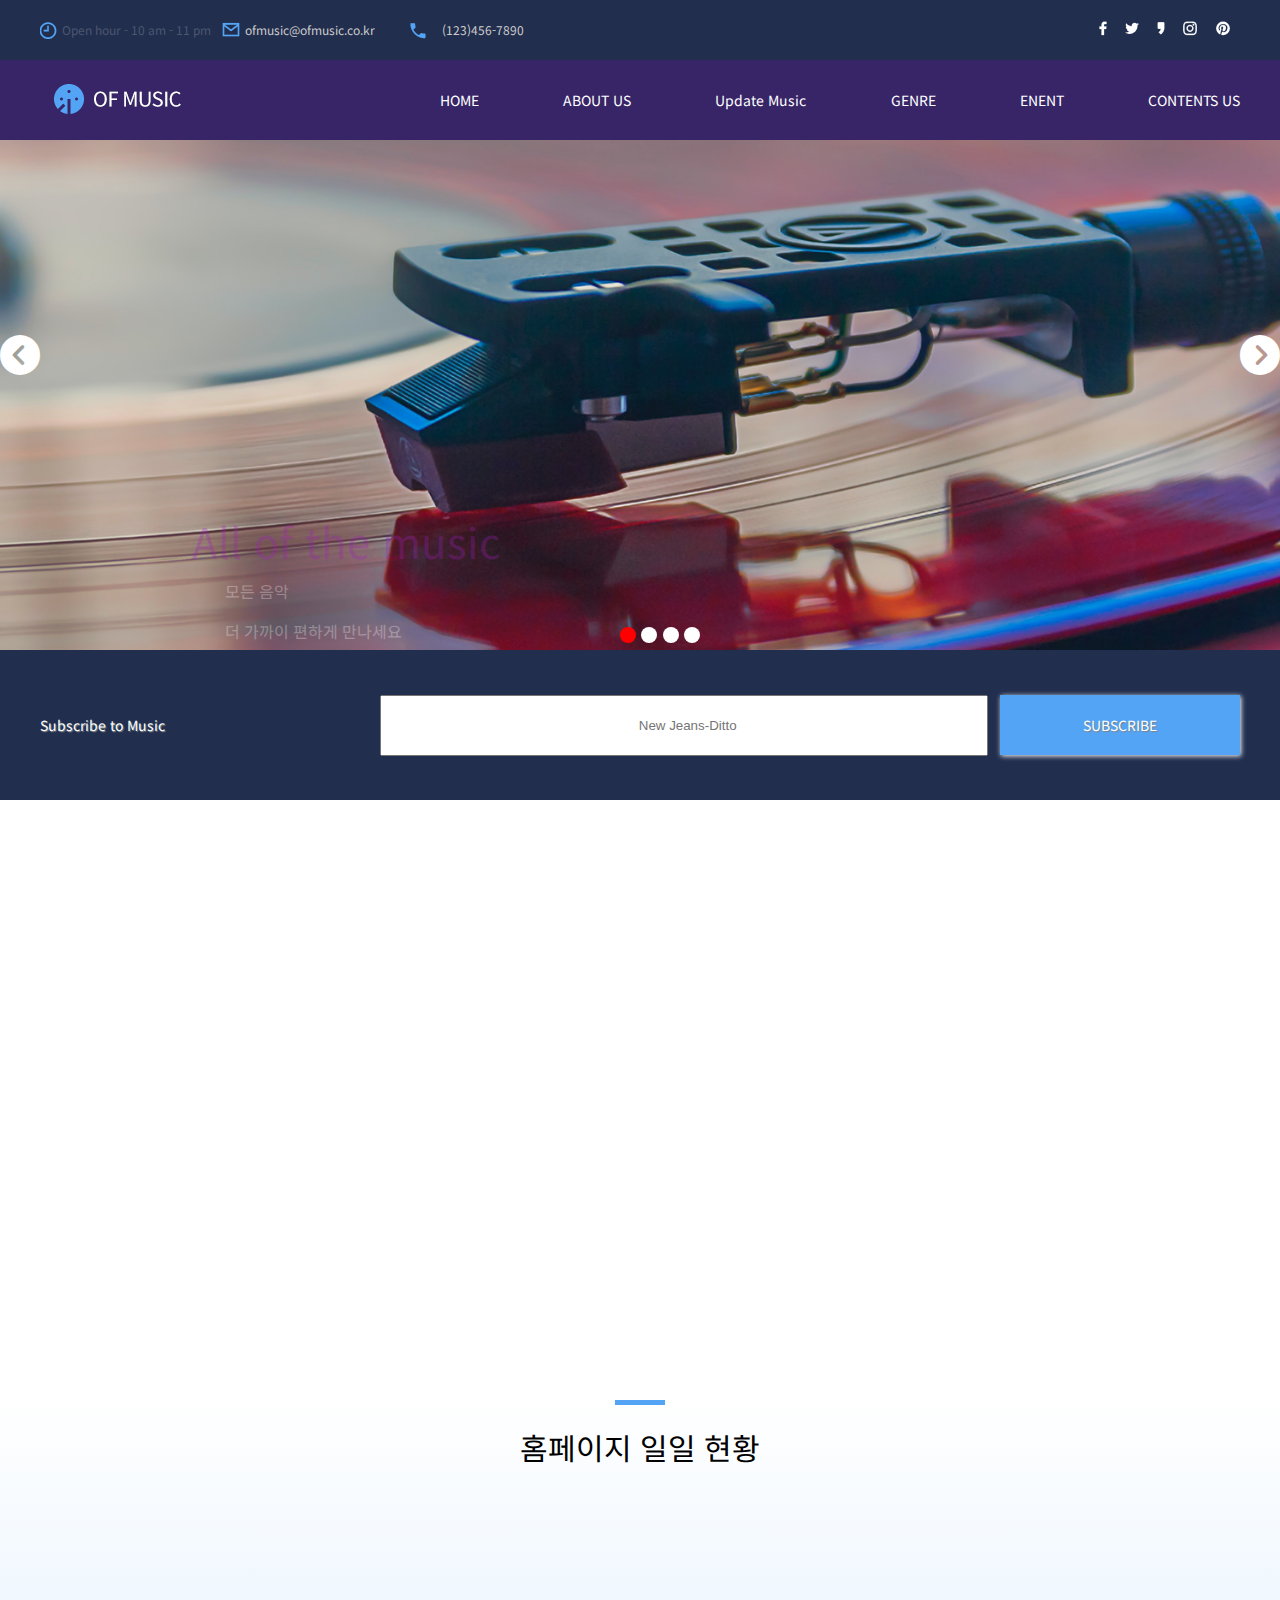
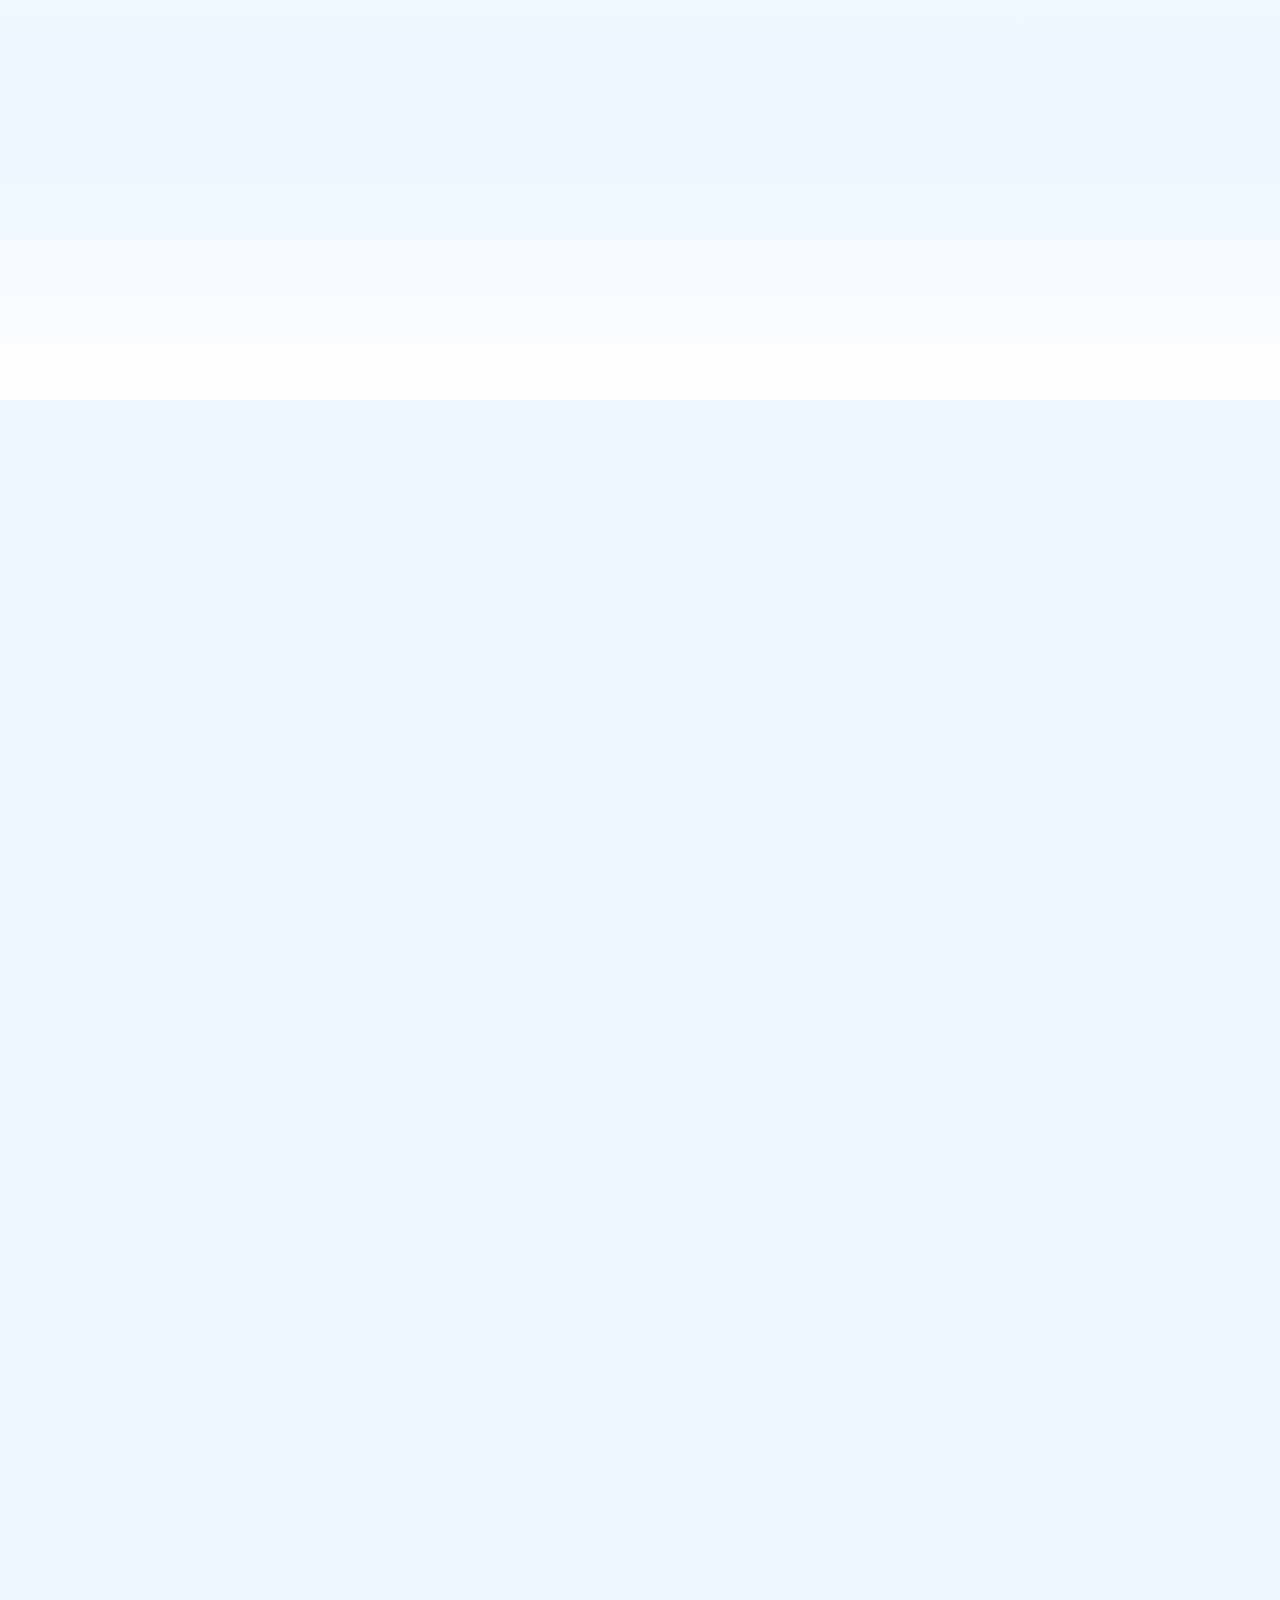
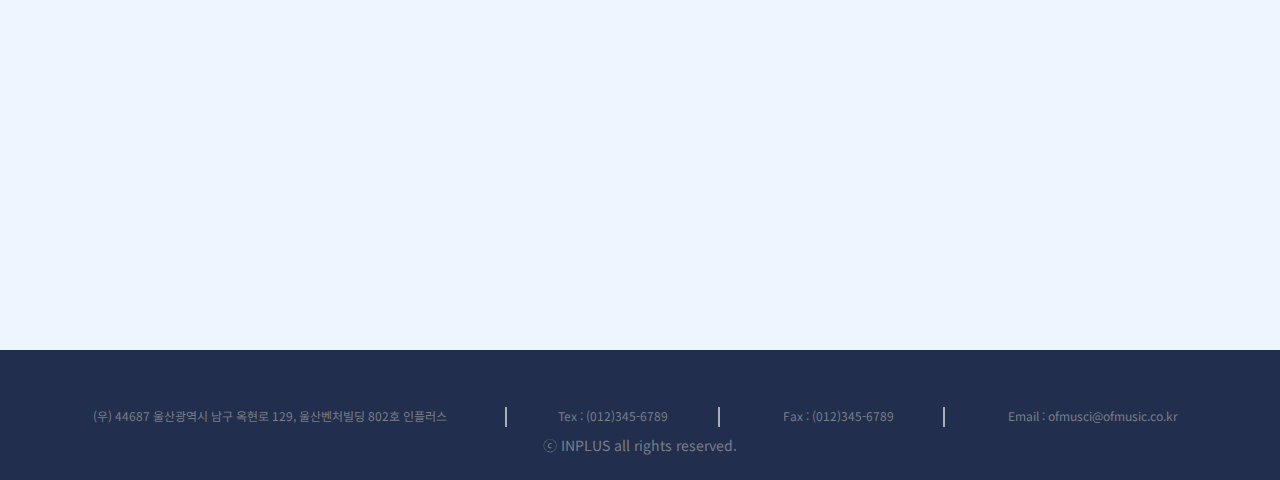
<file: musicrecorde.rwd/index.html>
<!DOCTYPE html>
<html lang="ko">
<head>
  <meta charset="UTF-8">
  <meta http-equiv="X-UA-Compatible" content="IE=edge">
  <meta name="viewport" content="width=device-width, initial-scale=1.0">
  <title>musicrecorde반응형</title>
  <link rel="stylesheet" href="/musicrecorde.rwd/css/reset.css">
  <link href="https://fonts.googleapis.com/css2?family=Noto+Sans+KR&display=swap" rel="stylesheet">
  <link rel='stylesheet' href='https://cdnjs.cloudflare.com/ajax/libs/font-awesome/6.4.0/css/all.min.css'>
  <link rel="stylesheet" href="/musicrecorde.rwd/css/common.css">
  <link rel="stylesheet" href="/musicrecorde.rwd/css/main.css">
  <script src="https://cdnjs.cloudflare.com/ajax/libs/gsap/3.11.5/gsap.min.js"></script>
  <script src="/musicrecorde.rwd/js/navi.js"></script>
  <script src="/musicrecorde.rwd/js/main.js"></script>
  <script src="/musicrecorde.rwd/js/contents.js"></script>
  <script>
      var ua = window.navigator.userAgent.toLowerCase();
	    var deviceWidth=null;
      
	    if(/iphone/.test(ua) || /android/.test(ua) || /opera/.test(ua) || /bada/.test(ua) || /ipad/.test(ua) || /windows ce/.test(ua)) {
	     document.location.replace("http://threechany.dothome.co.kr/musicrecorde.rwd/mobile/");
    	}else{
    	  window.addEventListener('resize',()=>{
        
        deviceWidth=window.innerWidth;
        
        if(deviceWidth<=768){
          
          document.location.replace("http://threechany.dothome.co.kr/musicrecorde.rwd/mobile/")
          
        }   
        
      }) 
    	  
    	}

  </script>

</head>
<body>

  <ul id="skipmenu_list">
    <li><a href="#" class="hidden">메인메뉴바로가기</a></li>
    <li><a href="#music_contents_wrap3" class="hidden">장르별 노래 바로가기</a></li>
    <li><a href="#footer_wrap" class="hidden">하단바로가기</a></li>
  </ul>

  <div id="header_wrap">
    <header>
      <h1 id="logo" class="hidden">로고<a href="/musicrecorde.rwd/index.html"><img src="/musicrecorde.rwd/images/logo1.gif"></a></h1>
      <nav id="topmenu1">
        <h2 class="hidden">홈페이지기타운영정보</h2>
        <ul id="topmenu1_list">
          <li>Open hour - 10 am - 11 pm</li>
          <li>ofmusic@ofmusic.co.kr</li>
          <li>(123)456-7890</li>
        </ul>
      </nav>
      <nav id="topmenu2">
        <h2 class="hidden">홈페이지외부링크</h2>
        <ul id="topmenu2_list">
          <li><a href="#"><img src="/musicrecorde.rwd/images/facebook.gif" alt="페이스북"></a></li>
          <li><a href="#"><img src="/musicrecorde.rwd/images/twitter.gif" alt="트위터"></a></li>
          <li><a href="#"><img src="/musicrecorde.rwd/images/DDAUMPYO.gif" alt="따움표"></a></li>
          <li><a href="#"><img src="/musicrecorde.rwd/images/instagrem.gif" alt="인스타그램"></a></li>
          <li><a href="#"><img src="/musicrecorde.rwd/images/email.jpg" alt="이메일"></a></li>
        </ul>
      </nav>
      <nav id="mainmenu">
        <h2 class="hidden">메인메뉴 및 서브메뉴</h2>
        <ul id="mainmenu_list">
          <li><a href="#">HOME</a>
            <ul class="submenu_list">
              <li><a href="#">서브메뉴1</a></li>
              <li><a href="#">서브메뉴2</a></li>
              <li><a href="#">서브메뉴3</a></li>
            </ul>
          </li>
          <li><a href="#">ABOUT US</a>
            <ul class="submenu_list">
              <li><a href="#">서브메뉴1</a></li>
              <li><a href="#">서브메뉴2</a></li>
              <li><a href="#">서브메뉴3</a></li>
            </ul>
          </li>
          <li><a href="#">Update Music</a>
            <ul class="submenu_list">
              <li><a href="#">서브메뉴1</a></li>
              <li><a href="#">서브메뉴2</a></li>
              <li><a href="#">서브메뉴3</a></li>
            </ul>
          </li>
          <li><a href="/musicrecorde.rwd/genre.rwd/genre.html">GENRE</a>
            <ul class="submenu_list">
              <li><a href="#">서브메뉴1</a></li>
              <li><a href="#">서브메뉴2</a></li>
              <li><a href="#">서브메뉴3</a></li>
            </ul>
          </li>
          <li><a href="#">ENENT</a>
            <ul class="submenu_list">
              <li><a href="#">서브메뉴1</a></li>
              <li><a href="#">서브메뉴2</a></li>
              <li><a href="#">서브메뉴3</a></li>
            </ul>
          </li>
          <li><a href="#">CONTENTS US</a>
            <ul class="submenu_list">
              <li><a href="#">서브메뉴1</a></li>
              <li><a href="#">서브메뉴2</a></li>
              <li><a href="#">서브메뉴3</a></li>
            </ul>
          </li>
        </ul>
      </nav>
      

    </header>
  </div>
  
  <div id="visual_wrap">
    <ul id="visual_list">
      <li>
        <h2 class="hidden">메인비쥬얼1</h2>
        <div class="visual_title_wrap">
          <p class="visualTitle">All of the music</p>
          <p class="visual_subTitle">모든 음악<br>더 가까이 편하게 만나세요</p>
        </div>
      </li>
      <li>
        <h2 class="hidden">메인비쥬얼2</h2>
        <div class="visual_title_wrap">
          <p class="visualTitle">Any music you want to hear</p>
          <p class="visual_subTitle">듣고싶은 음악을 언제든지<br>더 가까이 편하게 만나세요</p>
        </div>
      </li>
      <li>
        <h2 class="hidden">메인비쥬얼3</h2>
        <div class="visual_title_wrap">
          <p class="visualTitle">All the music in the world is here</p>
          <p class="visual_subTitle">세상의 모든 음악들이 여기에<br>더 가까이 편하게 만나세요</p>
        </div>
      </li>
      <li>
        <h2 class="hidden">메인비쥬얼4</h2>
        <div class="visual_title_wrap">
          <p class="visualTitle">Listen to music comfortably</p>
          <p class="visual_subTitle">편안하게 음악을 들으세요<br>더 가까이 편하게 만나세요</p>
        </div>
      </li>
    </ul>

    <p id="prev_btn"><i class="fa-solid fa-circle-chevron-left"></i></p>
    <p id="next_btn"><i class="fa-solid fa-circle-chevron-right"></i></p>
    
    
      <ul id="dot_list">
        <li class="selected2"></li>
        <li></li>
        <li></li>
        <li></li>
      </ul>

    </div>
  </div>

  <div id="search_wrap">
    <section id="search_contents">
      <h2 class="hidden">노래 검색 컨텐츠</h2>
      <section id="search_contents_list">
        <h2 class="hidden">검색창</h2>
        <p id="title">Subscribe to Music</p>
        <input type="text" id="music_write" placeholder="  New Jeans-Ditto" size="20">
        <button id="search">
          SUBSCRIBE
        </button>
      </section>
    </section>
  </div>

  <div id="music_contents_wrap1">
    <section id="music_contents_1">
      <h2 class="hidden">노래 작사, 작곡, 공유, 앨범제작 컨텐츠</h2>
      <ul id="music_contents_1_list">
        <li>
         <p class="music_contents1_img1"><a href="#"><img src="/musicrecorde.rwd/images/contents2_img1.png" alt="작곡 작사"></a></p>
         <p class="text"><a href="#">Cmposing lyrics<br>원하는 음악과 가사를 만들어보세요</a></p>
         <p class="music_contents1_img2"><a href="#"><img src="/musicrecorde.rwd/images/contents2_img4.gif"></a></p>
        </li>
        <li>
        <p class="music_contents1_img1"><a href="#"><img src="/musicrecorde.rwd/images/contents2_img2.jpg" alt="음악 공유"></a></p>
        <p class="text"><a href="#">Share music<br>본인만 알고있는 좋아하는 노래를 공유해보세요</a></p>
        <p class="music_contents1_img2"><a href="#"><img src="/musicrecorde.rwd/images/contents2_img5.gif"></a></p>
        </li>
        <li>
          <p class="music_contents1_img1"><a href="#"><img src="/musicrecorde.rwd/images/contents2_img3.jpg" alt="앨범 제작"></a></p>
          <p class="text"><a href="#">Album production<br>앨범 제작도 해보고 선보여주세요</a></p>
          <p class="music_contents1_img2"><a href="#"><img src="/musicrecorde.rwd/images/contents2_img6.gif"></a></p>
        </li>
      </ul>
    </section>
  </div>

  <div id="music_contents_wrap2">
    <p id="music_contents_wrap2_title">홈페이지 일일 현황</p>
    <section id="music_contents_2">
      <li>
        <p class="music_contents_2_title">stay time</p>
        <p class="music_contents_2_text">of music 에서 보낸 시간 3h 42m</p>
        <img src="/musicrecorde.rwd/images/images/stay.png">
      </li>
      <li>
        <p class="music_contents_2_title">update music</p>
        <p class="music_contents_2_text">업데이트 된 노래 720곡</p>
        <img src="/musicrecorde.rwd/images/download.jpg">
      </li>
      <li>
        <p class="music_contents_2_title">visits</p>
        <p class="music_contents_2_text">방문자수 9,999+</p>
        <img src="/musicrecorde.rwd/images/login.jpg">
      </li>
      <li>
        <p class="music_contents_2_title">search music</p>
        <p class="music_contents_2_text">검색한 노래 9,999+</p>
        <img src="/musicrecorde.rwd/images/search.jpg">
      </li>
    </section>
    
  </div>

  <div id="music_contents_wrap3">
    <section id="music_contents_3">
      <h2 class="hidden">장르별 음악</h2>
      <p id="music_contents_3_center_title">장르</p>
      <ul id="music_contents_3_list">
        <li>
          <p class="music_contents3_img"><a href="#"><img src="/musicrecorde.rwd/images/-music_contents3_img1.gif" alt="댄스팝음악"></a></p>
          <p class="music_contents3_text">Ditto - Newjeans</p>
          <p class="music_contents3_text">Hypeboy - Newjeans</p>
          <p class="music_contents3_text">Teddybear - Stacy</p>
          <p class="music_contents3_text2">...</p>
        </li>
        <li>
          <p class="music_contents3_img"><a href="#"><img src="/musicrecorde.rwd/images/-music_contents3_img2.gif" alt="인디음악"></a></p>
          <p class="music_contents3_text">그라데이션 - 10cm</p>
          <p class="music_contents3_text">정이라고 하자 (Feat.10cm) - 서동현</p>
          <p class="music_contents3_text">Love story - 볼빨간사춘기</p>
          <p class="music_contents3_text2">...</p>
        </li>
        <li>
          <p class="music_contents3_img"><a href="#"><img src="/musicrecorde.rwd/images/-music_contents3_img3.gif" alt="랩힙합음악"></a></p>
          <p class="music_contents3_text">봄날 - 방탄소년단</p>
          <p class="music_contents3_text">어떻게지내(prod.By.Van.C) - 오반</p>
          <p class="music_contents3_text">Officialy Missing You - 긱스</p>
          <p class="music_contents3_text2">...</p>
        </li>
      </ul>
    </section>
  </div>

  <div id="music_contents4_wrap4">
    <section id="music_contents_4">
      <h2 class="hidden">계절별 음악</h2>
      <ul id="music_contents_4">
        <li><a href="#"><img src="/musicrecorde.rwd/images/wrap3_contents3_img1.gif" alt="봄노래"></a></li>
        <li><a href="#"><img src="/musicrecorde.rwd/images/wrap3_contents3_img2.copy.png" alt="여름노래"></a></li>
        <li><a href="#"><img src="/musicrecorde.rwd/images/wrap3_contents3_img4.gif" alt="가을노래"></a></li>
        <li><a href="#"><img src="/musicrecorde.rwd/images/wrap3_contents3_img5.gif" alt="겨울노래"></a></li>
      </ul>
    </section>
  </div>

  <div id="music_contents_wrap5">
    <section id="music_contents_5">
      <h2 class="hidden">VIP멤버들을 위한 음악전자기기 할인</h2>
        <p id="vip_title">VIP Membership</p>
        <p id="vip_text">of the music vip space</p>
      <ul id="vip_membership">
        <li>
          <p class="vip_title1">01</p>
          <p class="vip_title2">음향기기,생활가전</p>
          <p class="vip_title3"><img src="/musicrecorde.rwd/images/contents4_img1.gif"></p>
          <p class="vip_title4">admin</p>
          <p class="vip_title5"><img src="/musicrecorde.rwd/images/contents4_img1-02.gif"></p>
          <p class="vip_title6">230</p>
          <p class="vip_img"><img src="/musicrecorde.rwd/images/contents4_img3.gif" alt="음향기기,생활가전"></p>
          <p class="vip_text">혜택 하나<br>
            매월 달달한 이벤트!<br>
            매월 달라지는 특별한 이벤트로 일상 속 소소한 행복을 드립니다.<br>
            VIP회원에게만 제공되는 다양한 삶의질을 경험해보세요.<br>
           
       
          </p>
            <button id="readmore">READ MORE</button>
        </li>
        <li>
          <p class="vip_title1">02</p>
          <p class="vip_title2">다양한 문화 혜택 제공</p>
          <p class="vip_title3"><img src="/musicrecorde.rwd/images/contents4_img1.gif"></p>
          <p class="vip_title4">admin</p>
          <p class="vip_title5"><img src="/musicrecorde.rwd/images/contents4_img1-02.gif"></p>
          <p class="vip_title6">230</p>
          <p class="vip_img"><img src="/musicrecorde.rwd/images/contents4_img3.gif" alt="음향기기,생활가전"></p>
          <p class="vip_text">혜택 셋<br>
            음향기기, 생활가전 등 최저가 판매! 최고 품질의 다양한 제품들을 최저가로 구입할 수 있습니다.
            혜택 넷<br>
            VIP회원에게만 제공되는 도서, 영화, 공연 등 다양한 문화 혜택을 만나보세요.</p>
            <button id="readmore">READ MORE</button>
        </li>
      </ul>
      
    </section>
  </div>

  <footer id="footer_wrap">
    <h2 class="hidden">하단영역 홈페이지정보</h2>
    <ul id="information">
      <li>(우) 44687  울산광역시 남구 옥현로 129, 울산벤처빌딩 802호 인플러스</li>
      <li>Tex : (012)345-6789</li>
      <li>Fax : (012)345-6789</li>
      <li>Email : ofmusci@ofmusic.co.kr</li>
    </ul>
    <p>ⓒ INPLUS all rights reserved.</p>
   </footer>
</body>
</html>
</file>
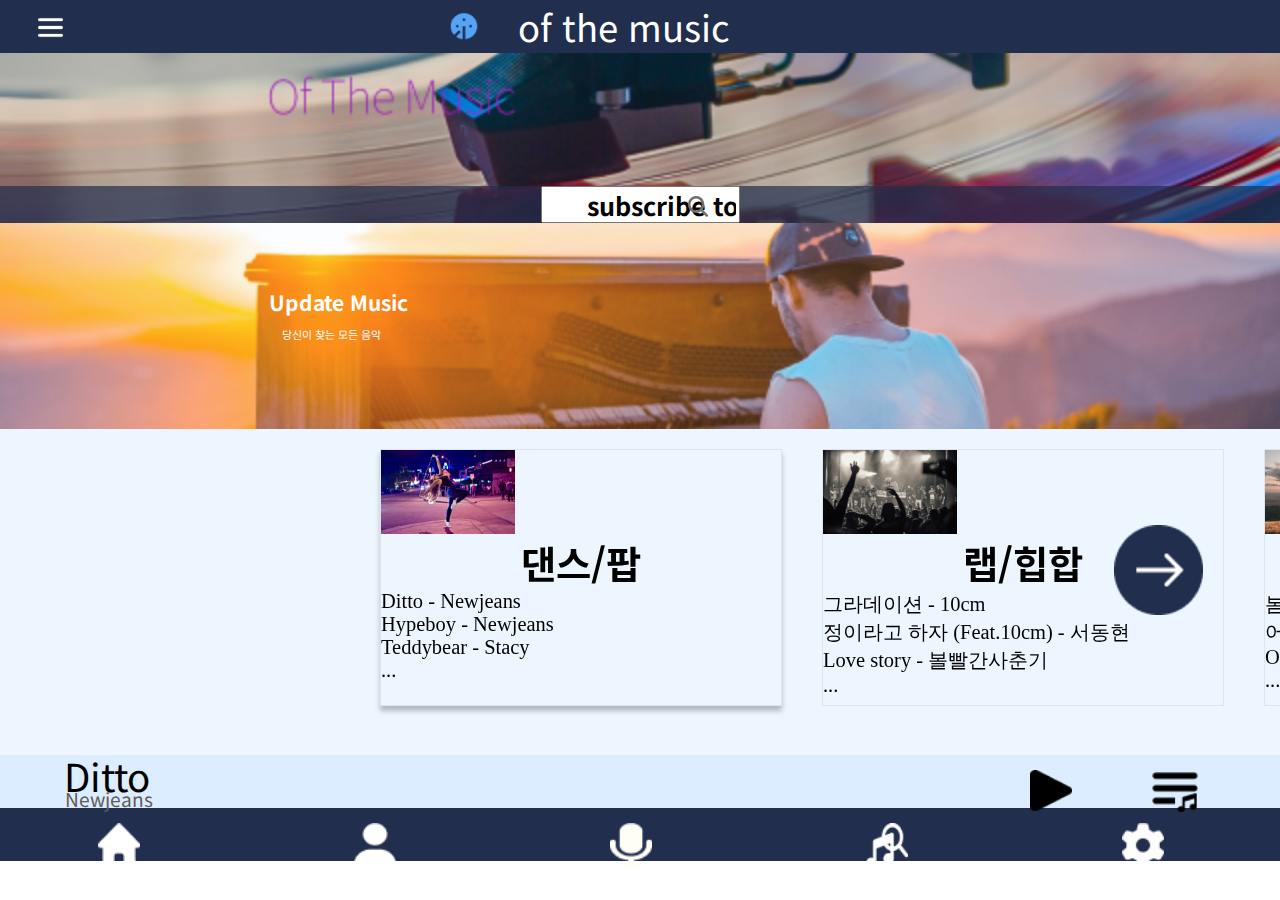
<file: musicrecorde.rwd/mobile/index.html>
<!DOCTYPE html>
<html lang="ko">
<head>
  <meta charset="UTF-8">
  <meta http-equiv="X-UA-Compatible" content="IE=edge">
  <meta name="viewport" content="width=device-width, initial-scale=1.0">
  <link rel="stylesheet"  href="/musicrecorde.rwd/mobile/css/reset.css">
  <link href="https://fonts.googleapis.com/css2?family=Noto+Sans+KR&display=swap" rel="stylesheet">
  <link rel="stylesheet"  href="/musicrecorde.rwd/mobile/css/common.css">
  <link rel="stylesheet"  href="/musicrecorde.rwd/mobile/css/main.css">
  <link rel='stylesheet' href='https://cdnjs.cloudflare.com/ajax/libs/font-awesome/6.4.0/css/all.min.css'/>
  <link rel="stylesheet" href="https://cdn.jsdelivr.net/npm/swiper@9/swiper-bundle.min.css" />
  <script src="https://cdn.jsdelivr.net/npm/swiper@9/swiper-bundle.min.js"></script>
  <script src="/musicrecorde.rwd/mobile/js/menu.js"></script>
  <script src='https://cdnjs.cloudflare.com/ajax/libs/gsap/3.12.1/gsap.min.js'></script>
  
  <script>
    var deviceWidth=null
            
            window.addEventListener('resize',()=>{        
              deviceWidth=window.innerWidth;        
              if(deviceWidth>768){          
                document.location.replace("http://threechany.dothome.co.kr/musicrecorde.rwd")          
              } 
      
            })       
  </script>
  <script>

    document.addEventListener("DOMContentLoaded", ()=>{
      var swiper = new Swiper("#visual .mySwiper", {});
      var swiper2 = new Swiper("#contents_2 .mySwiper", {
        slidesPerView: 3,
        centeredSlides: true,
        spaceBetween: 40,
        grabCursor: true,
        pagination: {
        el: ".swiper-pagination",
        clickable: true,
      },
    });
    
    });
    
   

  </script>

  <title>of the music</title>
  
</head>
<body>

  <header>
    <p id="logo"><img src="/musicrecorde.rwd/mobile/images/mobile_logo 2.png"></p>
    <p id="mobile_title">of the music</p>
    <p id="menu"><a href="#"><img src="/musicrecorde.rwd/mobile/images/menubar.png"></a></p>
    <div id="mobilemenu">
      <ul id="mobile_inner_info">
        <li><a href="#">로그인</a></p>
        <li><a href="#">회원가입</a></p>
      </ul>
      <p id="close_btn"><img src="/musicrecorde.rwd/mobile/images/closebtn.png"></p>
      <!-- <i class="fa-solid fa-xmark"></i> -->
      <ul id="mobile_inner_menulist">
        <li class="mobile_inner_menu"><a href="#">Update Music</a>
          <i id="down_icon" class="fa-solid fa-caret-down"></i>
          <!-- <span><img src="/musicrecorde.rwd/mobile/images/mobilemenu_icon04.png"></span> -->
          <ul class="mobile_inner_submenu">
            <li><a href="#">실시간</a></li>
            <li><a href="#">월간</a></li>
            <li><a href="#">주간</a></li>
            <li><a href="#">일간</a></li>
          </ul>
        </li>
         <li class="mobile_inner_menu"><a href="#">Genre</a>
          <i id="down_icon" class="fa-solid fa-caret-down"></i>
          <ul class="mobile_inner_submenu">
            <li><a href="#">국내 장르</a></li>
            <li><a href="#">해외 장르</a></li>
            <li><a href="#">기타 장르</a></li>
          </ul>

        </li>
        <li class="mobile_inner_menu"><a href="#">Event</a>
          <i id="down_icon" class="fa-solid fa-caret-down"></i>
          <ul class="mobile_inner_submenu">
            <li><a href="#">Vip Membership</a></li>
          </ul>
        </li>
        <li class="mobile_inner_menu"><a href="#">My Info</a>
          <i id="down_icon" class="fa-solid fa-caret-down"></i>
          <ul class="mobile_inner_submenu">
            <li><a href="#">내 정보 보기</a></li>
            <li><a href="#">내 정보 수정</a></li>
          </ul>
        </li> 
      </ul>
    </div>
    <!-- <div id="overflowbackground"></div> -->
  </header>

  <main>
    <section id="visual">
    
      <div class="swiper mySwiper">

      <ul id="visualList" class="swiper-wrapper">
        <li class="swiper-slide">
          <section id="searchmenu">
      
            <input type="text" id="subscribe" placeholder="      subscribe to music"><span><img src="/musicrecorde.rwd/mobile/images/subscribe_glass.png"></span>
          
          </section>
        </li>
        <li class="swiper-slide">
         
        </li>
      </ul>
     </div>
     
    </section>

    <!-- <section id=visual>
      <section id="searchmenu">
      
        <input type="text" id="subscribe" placeholder="      subscribe to music"><span><img src="/musicrecorde.rwd/mobile/images/subscribe_glass.png"></span>
      
      </section>
    </section> -->


    <section id="contents_1">
      <p id="contents_1_title">Update Music</p>
      <p id="contents_2_text">당신이 찾는 모든 음악</p>
    </section>
    
    <section id="contents_2">
     <div class="swiper mySwiper">
      <ul id="music_genre" class="swiper-wrapper">
        <li class="swiper-slide">
          <p id="dance_pop"><img src="/musicrecorde.rwd/mobile/images/팝 이미지.png"></p>
          <p id="dance_pop_title">댄스/팝</p>
          <p id="dance_pop_text">Ditto - Newjeans<br>
            Hypeboy - Newjeans<br>
            
            Teddybear - Stacy<br>
            ...</p>
        </li>
        <li class="swiper-slide">
          <p id="dance_pop"><img src="/musicrecorde.rwd/mobile/images/랩 이미지.png"></p>
          <p id="dance_pop_title">랩/힙합</p>
          <p id="dance_pop_text">그라데이션 - 10cm<br>
            정이라고 하자 (Feat.10cm) - 서동현<br>
            Love story - 볼빨간사춘기<br>
            ...</p>
        </li>
        <li class="swiper-slide">
          <p id="dance_pop"><img src="/musicrecorde.rwd/mobile/images/인디 이미지.png"></p>
          <p id="dance_pop_title">인디</p>
          <p id="dance_pop_text">봄날 - 방탄소년단<br>
            어떻게지내(prod.By.Van.C) - 오반<br>
            Officialy Miss<br>...</p>
        </li>
        <li class="swiper-slide">
          <p id="dance_pop"><img src="/musicrecorde.rwd/mobile/images/발라드.png"></p>
          <p id="dance_pop_title">발라드</p>
          <p id="dance_pop_text">헤어지자 말해요 - 박재정<br>
            물론 - 허각<br>
            Heaven(2023) - 임재현<br>...</p>
        </li>
        <li class="swiper-slide">
          <p id="dance_pop"><img src="/musicrecorde.rwd/mobile/images/알앤비.png"></p>
          <p id="dance_pop_title">알앤비/소울</p>
          <p id="dance_pop_text">Thirsty - aespa<br>
            빛이 나는 너에게 - 던(DAWN)<br>
            VIBE (feat. Jimin of BTS) - 태양<br>...</p>
        </li>
      </ul>
    </div>
    
      <p id="slide_button">
        <img src="/musicrecorde.rwd/mobile/images/genre_slice.png">
      </p>
  
    </section>

    <section id="contents_3">
      <p id="music_title">Ditto</p>
      <p id="music_artist">Newjeans</p>
      <p id="play_btn"><img src="/musicrecorde.rwd/mobile/images/playbutton.png"></p>
      <p id="play_list"><img src="/musicrecorde.rwd/mobile/images/playing.png"></p>
    </section>
  </main>
  

  

  <footer>
    <p id="home"><img src="/musicrecorde.rwd/mobile/images/footer_home.png"></p>
    <p id="man"><img src="/musicrecorde.rwd/mobile/images/footer_man.png"></p>
    <p id="mike"><img src="/musicrecorde.rwd/mobile/images/footer_mike.png"></p>
    <p id="search_music"><img src="/musicrecorde.rwd/mobile/images/music_search.png"></p>
    <p id="setting"><img src="/musicrecorde.rwd/mobile/images/setting.png"></p>
  </footer>
  
</body>
</html>
</file>
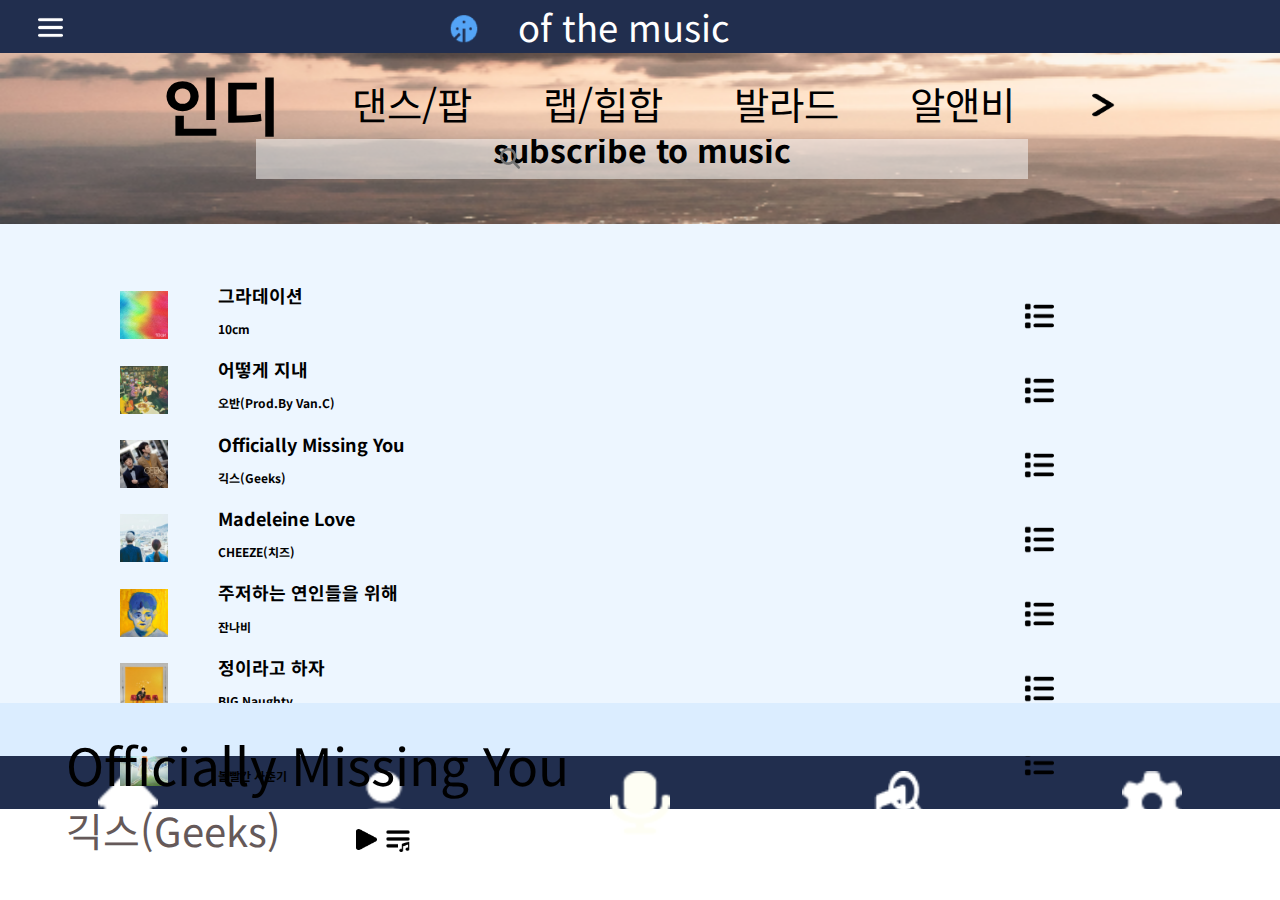
<file: musicrecorde.rwd/mobile/genre/index.html>
<!DOCTYPE html>
<html lang="ko">
<head>
  <meta charset="UTF-8">
  <meta http-equiv="X-UA-Compatible" content="IE=edge">
  <meta name="viewport" content="width=device-width, initial-scale=1.0">
  <link rel="stylesheet" href="/musicrecorde.rwd/mobile/genre/css/reset.css">
  <link href="https://fonts.googleapis.com/css2?family=Noto+Sans+KR&display=swap" rel="stylesheet">
  <link rel="stylesheet" href="/musicrecorde.rwd/mobile/genre/css/common.css">
  <link rel="stylesheet" href="/musicrecorde.rwd/mobile/genre/css/main.css">
  <link rel='stylesheet' href='https://cdnjs.cloudflare.com/ajax/libs/font-awesome/6.4.0/css/all.min.css'/>
  <link rel="stylesheet" href="https://cdn.jsdelivr.net/npm/swiper@9/swiper-bundle.min.css" />
  <script src="https://cdn.jsdelivr.net/npm/swiper@9/swiper-bundle.min.js"></script>
  <script src="/musicrecorde.rwd/mobile/genre/js/menu.js"></script>
  <script src='https://cdnjs.cloudflare.com/ajax/libs/gsap/3.12.1/gsap.min.js'></script>
  
  <script>
    var deviceWidth=null
            
            window.addEventListener('resize',()=>{        
              deviceWidth=window.innerWidth;        
              if(deviceWidth>768){          
                document.location.replace("http://threechany.dothome.co.kr/musicrecorde.rwd/genre.rwd/genre.html")          
              } 
      
            })       
  </script>

  <title>genre indi music</title>

</head>
<body>
  <header>

    <p id="menu"><img src="/musicrecorde.rwd/mobile/images/menubar.png"></p>
    <p id="logo"><img src="/musicrecorde.rwd/mobile/images/mobile_logo 2.png"></p>
    <p id="mobile_title">of the music</p>

    <div id="mobilemenu">
        <ul id="mobile_inner_info">
            <li><a href="#">로그인</a></li>
            <li><a href="#">회원가입</a></li>
        </ul>
            <p id="close_btn"><img src="/musicrecorde.rwd/mobile/images/closebtn.png"></p>
        
            <ul id="mobile_inner_menulist">
                <li class="mobile_inner_menu"><a href="#">Update Music</a>
                  <i id="down_icon" class="fa-solid fa-caret-down"></i>
                  <!-- <span><img src="/musicrecorde.rwd/mobile/images/mobilemenu_icon04.png"></span> -->
                  <ul class="mobile_inner_submenu">
                    <li><a href="#">실시간</a></li>
                    <li><a href="#">월간</a></li>
                    <li><a href="#">주간</a></li>
                    <li><a href="#">일간</a></li>
                  </ul>
                </li>
                 <li class="mobile_inner_menu"><a href="#">Genre</a>
        
                  <i id="down_icon" class="fa-solid fa-caret-down"></i>
                  <ul class="mobile_inner_submenu">
                    <li><a href="#">국내 장르</a></li>
                    <li><a href="#">해외 장르</a></li>
                    <li><a href="#">기타 장르</a></li>
                  </ul>
        
                </li>
                <li class="mobile_inner_menu"><a href="#">Event</a>
                  <i id="down_icon" class="fa-solid fa-caret-down"></i>
                  <ul class="mobile_inner_submenu">
                    <li><a href="#">Vip Membership</a></li>
                  </ul>
                </li>
                <li class="mobile_inner_menu"><a href="#">My Info</a>
                  <i id="down_icon" class="fa-solid fa-caret-down"></i>
                  <ul class="mobile_inner_submenu">
                    <li><a href="#">내 정보 보기</a></li>
                    <li><a href="#">내 정보 수정</a></li>
                  </ul>
                </li> 
              </ul>
              <!-- <div id="overflowbackground"></div> -->
    </div>
  </header>

  <main>

    <section id="visual_contents">
      <ul id="jenre_title">
        <li>인디</li>
        <li>댄스/팝</li>
        <li>랩/힙합</li>
        <li>발라드</li>
        <li>알앤비</li>
        <li><img src="/musicrecorde.rwd/mobile/genre/images/nextmenu.png"></li>
      </ul>
      <input type="text" id="search_music" placeholder="subscribe to music"><span><img src="/musicrecorde.rwd/mobile/genre/images/glass.png"></span>
    </section>

    <section id="contents2">
      <ul id="music_list_contents">
        <li>
          <p id="albumimg"><img src="/musicrecorde.rwd/mobile/genre/images/10cm 그라데이션 1.png"></p>
          <p id="music_title">그라데이션</p>
          <p id="artist">10cm</p>
          <p id="music_info"><img src="/musicrecorde.rwd/mobile/genre/images/music.info.png"></p>
        </li>
        <li>
          <p id="albumimg"><img src="/musicrecorde.rwd/mobile/genre/images/어떻게 지내 오반 1.png"></p>
          <p id="music_title">어떻게 지내</p>
          <p id="artist">오반(Prod.By Van.C)</p>
          <p id="music_info"><img src="/musicrecorde.rwd/mobile/genre/images/music.info.png"></p>
        </li>
        <li>
          <p id="albumimg"><img src="/musicrecorde.rwd/mobile/genre/images/officially Missing You긱스 1.png"></p>
          <p id="music_title">Officially Missing You</p>
          <p id="artist">긱스(Geeks)</p>
          <p id="music_info"><img src="/musicrecorde.rwd/mobile/genre/images/music.info.png"></p>
        </li>
        <li>
          <p id="albumimg"><img src="/musicrecorde.rwd/mobile/genre/images/madeleine love 1.png"></p>
          <p id="music_title">Madeleine Love</p>
          <p id="artist">CHEEZE(치즈)</p>
          <p id="music_info"><img src="/musicrecorde.rwd/mobile/genre/images/music.info.png"></p>
        </li>
        <li>
          <p id="albumimg"><img src="/musicrecorde.rwd/mobile/genre/images/주저하는 연인들을 위해 1.png"></p>
          <p id="music_title">주저하는 연인들을 위해</p>
          <p id="artist">잔나비</p>
          <p id="music_info"><img src="/musicrecorde.rwd/mobile/genre/images/music.info.png"></p>
        </li>
        <li>
          <p id="albumimg"><img src="/musicrecorde.rwd/mobile/genre/images/정이라고 하자 1.png"></p>
          <p id="music_title">정이라고 하자</p>
          <p id="artist">BIG Naughty</p>
          <p id="music_info"><img src="/musicrecorde.rwd/mobile/genre/images/music.info.png"></p>
        </li>
        <li>
          <p id="albumimg"><img src="/musicrecorde.rwd/mobile/genre/images/love_story 1.png"></p>
          <p id="music_title">Love story</p>
          <p id="artist">볼빨간 사춘기</p>
          <p id="music_info"><img src="/musicrecorde.rwd/mobile/genre/images/music.info.png"></p>
        </li>
      </ul>
        <section id="contents3">
          <p id="playing_title">Officially Missing You</p>
          <p id="playing_artist">긱스(Geeks)</p>
          <p id="playbtn"><img src="/musicrecorde.rwd/mobile/genre/images/playbutton.png"></p>
          <p id="playing_list"><img src="/musicrecorde.rwd/mobile/genre/images/playing.png"></p>
        </section>

      
    </section>
    
  </main>

  <footer>
    <p id="home"><img src="/musicrecorde.rwd/mobile/images/footer_home.png"></p>
    <p id="man"><img src="/musicrecorde.rwd/mobile/images/footer_man.png"></p>
    <p id="mike"><img src="/musicrecorde.rwd/mobile/images/footer_mike.png"></p>
    <p id="search_music"><img src="/musicrecorde.rwd/mobile/images/music_search.png"></p>
    <p id="setting"><img src="/musicrecorde.rwd/mobile/images/setting.png"></p>
  </footer>


</body>
</html>
</file>
<file: musicrecorde.rwd/css/common.css>
.hidden {
  width:1px;
  height:1px;
  font-size:0px;
  line-height:0px;
  position:absolute;
}
ul#skipmenu_list>li>a:focus {
  width:100%;
  height:60px;
  background:black;
  color:white;
  font:normal 14px/60px "Noto Sans KR";
  text-align:center;
  z-index: 9999;
}

a {
  text-decoration:none;
}

ul,li {
  list-style:none;
}

div#header_wrap {
  width:100%; /*2000px*/
  height:140px; /* 안열었을시 140px 서브메뉴 까지 열었을시 275px*/
   /* Permalink - use to edit and share this gradient: https://colorzilla.com/gradient-editor/#212e4e+0,212e4e+40,212e4e+40,212e4e+40,372567+53,372567+53,372567+53,372567+100 */
background: rgb(33,46,78); /* Old browsers */
background: -moz-linear-gradient(top,  rgba(33,46,78,1) 0%, rgba(33,46,78,1) 60px, rgba(55,37,103,1) 60px, rgba(55,37,103,1) 140px, rgba(0,0,0,0.5) 140px, rgba(0,0,0,0.5) 100%); /* FF3.6-15 */
background: -webkit-linear-gradient(top,  rgba(33,46,78,1) 0%,rgba(33,46,78,1) 60px, rgba(55,37,103,1) 60px,rgba(55,37,103,1) 140px,rgba(0,0,0,0.5) 140px,rgba(0,0,0,0.5) 100%); /* Chrome10-25,Safari5.1-6 */
background: linear-gradient(to bottom,  rgba(33,46,78,1) 0%,rgba(33,46,78,1) 60px,rgba(55,37,103,1) 60px,rgba(55,37,103,1) 140px,rgba(0,0,0,0.5) 140px,rgba(0,0,0,0.5) 100%); /* W3C, IE10+, FF16+, Chrome26+, Opera12+, Safari7+ */
filter: progid:DXImageTransform.Microsoft.gradient( startColorstr='#212e4e', endColorstr='#372567',GradientType=0 ); /* IE6-9 */
position:absolute;
left:0px;
top:0px; 
z-index:3;
overflow:hidden;
}

header {
  width:1200px;
  height:140px;
  margin:0px auto;
  position:relative;
  left:0px;
  top:0px;
}
h1#logo {
  width:137px;
  height:37px;
  position:absolute;
  margin-top:80px;
  margin-left:10px;
}
h1#logo>img {
  width:100%;
}

nav#topmenu1 {
  width:520px;
  height:60px;
  position:absolute;
  left:0px;
  top:0px; 
}
ul#topmenu1_list li {
  width:33.33%;
  height:100%;
  float:left;
  font:normal 12px/60px "Noto Sans KR";
  text-align:center;
  text-indent:20px;
}
ul#topmenu1_list li:nth-child(1) {
  background:url(/musicrecorde.rwd/images/toplogo1.gif) no-repeat 0px 22px;
  color:#4c566e;
}
ul#topmenu1_list li:nth-child(2) {
  background:url(/musicrecorde.rwd/images/toplogo2.gif) no-repeat 9px 22px;
  color:#cccccc;
}
ul#topmenu1_list li:nth-child(3) {
  background:url(/musicrecorde.rwd/images/toplogo3.gif) no-repeat 23px 22px;
  color:#cccccc;
}

nav#topmenu2 {
  width:150px;
  height:60px;
  position:absolute;
  right:0px;
  top:0px; 
}
ul#topmenu2_list {
  width:100%;
  height:100%;
  display:flex;
  flex-wrap:wrap;
  flex-direction:row;
  justify-content:space-around;
  align-content:center;
}

ul#topmenu2_list>li>a>img {
  width:100%;
}

nav#mainmenu {
  width:66.66%;
  height:80px;
  position:absolute;
  right:0px;
  margin-top:60px;
  
  
}
ul#mainmenu_list {  
  width:auto;
  height:80px;
  display:flex;
  flex-wrap:wrap;
  flex-direction:row;
  justify-content:space-between;
}

ul#mainmenu_list>li{
  position:relative;
  left:0px;
  top:0px;
}


ul#mainmenu_list>li>a {
  font:normal 14px/80px "Noto Sans KR";
  color:white;
  display:block;
  position:relative;
  left:0px;
  top:0px;
  transition:0.4s ease-out; 
 
}

ul#mainmenu_list>li.selected>a {
  top:-10px;
  color:red;
}



ul#mainmenu_list>li::after {
  content:"";
  width:120px;
  height:2px;
  background:red;
  position:absolute;
  bottom:0px;
  left:50%;
  margin-left:-60px; 
  transform:scale(0,1);
  transition:0.3s ease-out
}
ul#mainmenu_list>li.selected::after{
  transform:scale(1,1);
}

ul#mainmenu_list>li.selected ul.submenu_list{
  background:rgba(0, 0, 0,0.5);
}

ul.submenu_list {
  width:120px;
  height:160px;
  display:none;
  position:absolute;
  left:50%;
  margin-left:-60px; 
  transition:0.3s ease-out;
  
}
ul.submenu_list>li {
  width:auto;
  height:35px;
  text-align:center;
  
}
ul.submenu_list>li>a {
  font:normal 12px/45px "Noto Sans KR";
  display:block;
  color:white;
  opacity:0.5;
  transition:0.3s ease-out; 
}
ul.submenu_list>li>a:hover{
  opacity:1; 
}


footer {
  width:100%;
  height:130px;
  background:#212e4e;
}
ul#information {
  width:1200px;
  height:100%;
  margin:0px auto;
  position:relative;
  left:0px;
  top:0px;
  display:flex;
  flex-wrap:wrap;
  flex-direction:row;
  justify-content:space-around;
  align-content:center;

}

ul#information>li {
  font:normal 12px "Noto Sans KR";
  color:#7b7e86;
  width:auto;
  height:auto;
  position:relative;
  left:0px;
  top:0px;
}
ul#information>li:nth-child(1) {
  width:30%;
  
}
ul#information>li:nth-child(2) {
  width:10%;
  
}
ul#information>li:nth-child(3) {
  width:10%;
  
}
ul#information>li:nth-child(4) {
  width:15%;
  
}
ul#information>li::after {
  content:"";
  display:block;
  width:2px;
  height:20px;
  background:#a9aeb2;;
  position:absolute;
  right:-15%;
  top:-0px;
  

}
ul#information>li:last-child::after {
  content:"";
  display:block;
  background:none;
}
ul#information>li:nth-child(2)::after {
  content:"";
  display:block;
  right:-35%;
}
ul#information>li:nth-child(3)::after {
  content:"";
  display:block;
  right:-35%;
}
footer p {
  text-align:center;
  margin-top:-45px;
  font:normal 14px "Noto Sans KR";
  color:#7b7e86;
}


@media screen and (max-width:1200px) {
  header {
    width:100%;
  }
  ul#information {
    width:100%;
  }
  ul#information>li {
  }
  

}
@media screen and (max-width:768px) {
 ul#topmenu1_list>li {
  display:none;
 }
 ul#topmenu2_list>li {
  margin-left:-380px;
 }
 ul.submenu_list{
  width:80px;
  position:absolute;
  left:50%;
  margin-left:-40px;
 }
 ul#mainmenu_list>li::after{
  width:80px;
  left:50%;
  position:absolute;
  margin-left:-40px;
 }
 
}
</file>
<file: musicrecorde.rwd/css/main.css>
div#visual_wrap {
  width:100%;
  height:650px;
  position:relative;
  left:0px;
  top:140px; 
  overflow:hidden;
}
ul#visual_list {
  width:100%;
  height:100%;
  position:relative;
  left:0px;
  top:0px;
  
  
}
ul#visual_list>li {
  width:100%;
  height:100%;
  position:absolute;
  left:0px;
  top:0px; 
  
  
}
ul#visual_list>li:nth-child(1) {
  background:url(/musicrecorde.rwd/images/images/no_title_visual.png) no-repeat center 0px;
  background-size:cover;
}
ul#visual_list>li:nth-child(2) {
  background:url(/musicrecorde.rwd/images/notitlevisual2.png)  no-repeat center 0px;
  background-size:cover;
}
ul#visual_list>li:nth-child(3) {
  background:url(/musicrecorde.rwd/images/images/no_title_visual.png)  no-repeat center 0px;
  background-size:cover;
}
ul#visual_list>li:nth-child(4) {
  background:url(/musicrecorde.rwd/images/notitlevisual2.png)  no-repeat center 0px;
  background-size:cover;
}

p#prev_btn {
  position:absolute;
  left:0px;
  top:30%;
  font-size:40px;
  color:white;
}

p#next_btn {
  position:absolute;
  right:0px;
  top:30%;
  font-size:40px;
  color:white;
}

  

ul#dot_list {
  width:80px; height:30px;
  position:absolute;
  bottom:140px;
  left:50%;
  margin-left:-20px;
  display:flex;
  flex-wrap:wrap;
  flex-direction:row;
  justify-content:space-between;
  align-content:center;
}
ul#dot_list>li {
  width:16px;  height:16px;
  background:white;
  border-radius:8px;
}
ul#dot_list>li.selected2 {
  background:red;
}
div.visual_title_wrap{
  width:650px;
  height:300px;
  position:relative;
  left:15%;
  top:30%;
  /* background:yellow; */
}
p.visualTitle {
  position:absolute;
  font:normal 42px/35px "Noto Sans KR";
  color:#a01ebc;
  top:30%;
}
p.visual_subTitle {
  position:absolute;
  font:normal 16px/40px "Noto Sans KR";
  color:white;
  top:46%;
  left:5%;
}


div#search_wrap {
  width:100%;
  height:150px;
  background:#212e4e;
  position:relative;
  left:0px;
  top:0px;
}
section#search_contents {
  width:1200px;
  height:150px;
  margin:0px auto;
}
section#search_contents_list {
  width:100%;
  height:150px;
  position:relative;
  left:0px;
  top:0px;
}
p#title {
  width:21.66%;     /*260px*/
  height:60px;
  position:absolute;
  top:50%;
  margin-top:-30px;
  font:normal 14px/60px "Noto Sans KR";
  color:white;
  text-shadow: 1px 1px 1px grey;
}
input#music_write {
  height:55px;
  width:50%; /*600px*/
  position:absolute;
  top:50%;
  margin-top:-30px;
  margin-left:28.33%; /*340px*/
  text-align: center;
}
button#search {
  width:20%; /*240px*/
  height:60px;
  background:#54a4f6;
 
  position:absolute;
  right:0%;
  top:50%;
  margin-top:-30px;
  font:normal 14px "Noto Sans KR";
  border:none;
  box-shadow: 1px 1px 5px white;
  color:white;
  text-shadow:1px 1px 1px gray;
}

div#music_contents_wrap1 {
  width:100%;
  height:580px;
}
section#music_contents_1 {
  width:1200px;
  height:580px;
  margin:0px auto;
  
}
ul#music_contents_1_list {
  width:100%;
  height:100%;
  display:flex;
  flex-wrap:wrap;
  direction:row;
  justify-content:space-around;
  align-content:center;
  
}
ul#music_contents_1_list>li{
  width:31.75%; /*381px 31.75%*/
  height:auto; /*480px*/
  border:solid 1px #dddddd;
  text-align:center;
  padding-bottom:60px;
  position: relative;
  left:0px;
  top:300px;
  opacity: 0;
  
  
  
}
p.text>a {
  font:bold 14px/24px "Noto Sans KR";
  color:#212e4e;
}
p.text {
  margin-top:30px;
  margin-bottom:30px;
}
p.music_contents1_img1>a>img {
   width:100%;/*380px 31.66%*/
}
p.music_contents1_img2>a>img {
   width:17%;
}

div#music_contents_wrap2 {
  width:100%;
  height:600px;

/* Permalink - use to edit and share this gradient: https://colorzilla.com/gradient-editor/#ffffff+0,edf6ff+41,edf6ff+60,ffffff+100 */
background: rgb(255,255,255); /* Old browsers */
background: -moz-linear-gradient(top,  rgba(255,255,255,1) 0%, rgba(237,246,255,1) 41%, rgba(237,246,255,1) 60%, rgba(255,255,255,1) 100%); /* FF3.6-15 */
background: -webkit-linear-gradient(top,  rgba(255,255,255,1) 0%,rgba(237,246,255,1) 41%,rgba(237,246,255,1) 60%,rgba(255,255,255,1) 100%); /* Chrome10-25,Safari5.1-6 */
background: linear-gradient(to bottom,  rgba(255,255,255,1) 0%,rgba(237,246,255,1) 41%,rgba(237,246,255,1) 60%,rgba(255,255,255,1) 100%); /* W3C, IE10+, FF16+, Chrome26+, Opera12+, Safari7+ */
filter: progid:DXImageTransform.Microsoft.gradient( startColorstr='#ffffff', endColorstr='#ffffff',GradientType=0 ); /* IE6-9 */

position:relative;
left:0px;
top:0px;


}
section#music_contents_2 {
  width:1200px;
  height:auto;
  position:relative;
  margin: 0px auto;
  top:25%;
  display:flex;
  flex-direction: row;
  justify-content: space-between;
  
}
p#music_contents_wrap2_title {
  font:normal 30px "Noto Sans KR";
  text-align: center;
}
p#music_contents_wrap2_title::before {
  content:"";
  display:block;
  width:50px;
  height:5px;
  background:#54a4f6;
  margin:20px auto;
}
section#music_contents_2>li {
  width:23%;
  position:relative;
  left:0px;
  top:-200px;
  opacity:0;
}
section#music_contents_2>li>img {
  width:100%;
  border-radius: 10px;
}
p.music_contents_2_title {
  position:absolute;
  text-align: center;
  font:bold 24px "Noto Sans KR";
  color:white;
  width:100%;
  text-shadow: 1px 1px 1px grey;
}
p.music_contents_2_text {
  position:absolute;
  text-align: center;
  top:50%;
  margin-top:-10px;
  font:bold 0.8vw "Noto Sans KR";
  color:white;
  width:100%;
  text-shadow: 1px 1px 2px grey;
}


div#music_contents_wrap3 {
  width:100%;
  height:650px;
  background:#edf6ff;
}

section#music_contents_3 {
  width:1200px;
  height:100%;
  margin:0px auto;
  position:relative;
  left:0px;
  top:0px;
}
p#music_contents_3_center_title {
  font:normal 30px "Noto Sans KR";
  color:black;
  text-align:center;
  position:absolute;
  left:50%;
  margin-left:-20px;
  top:-130px;
  opacity:0;
}
p#music_contents_3_center_title::before {
  content:"";
  display:block;
  width:50px;
  height:5px;
  background:#54a4f6;
  margin-bottom:20px;
}
ul#music_contents_3_list {
  width:100%;
  height:100%;
  display:flex;
  flex-wrap:wrap;
  flex-direction:row;
  align-content:center;
  justify-content:space-between;
}
ul#music_contents_3_list>li {
 opacity:0;
}
p.music_contents3_img {
  margin-top:100px;
}
p.music_contents3_img>a>img {
  width:100%;
}
p.music_contents3_text {
  text-align:center;
  font:normal 14px/30px "Noto Sans KR";
  text-shadow:1px 1px 1px grey;
}
p.music_contents3_text2 {
  text-align:center;
  font-size:30px;
}

div#music_contents4_wrap4 {
  width:100%;
  height:300px;
  background:#edf6ff;
}

ul#music_contents_4 {
  width:1200px;
  height:300px;
  margin:0px auto;
  display:flex;
  flex-wrap:wrap;
  flex-direction:row;
  justify-content:space-between;
  
}
ul#music_contents_4>li {
  width:20%;
  margin-bottom:30px;
  position:relative;
  left:0px;
  top:0px;
  opacity:0;
}
ul#music_contents_4>li:nth-child(1) {
  left:500px;
}
ul#music_contents_4>li:nth-child(2) {
  left:500px;
}
ul#music_contents_4>li:nth-child(3) {
  left:500px;
}
ul#music_contents_4>li:nth-child(3) {
  left:500px;
}

ul#music_contents_4>li>a>img {
  width:100%;
}

div#music_contents_wrap5 {
  width:100%;
  height:600px;
  background:#edf6ff;
  overflow:hidden;

}
section#music_contents_5 {
  width:1200px;
  height:100%;
  margin:0px auto;
  position:relative;
  left:0px;
  top:0px;
  
}
ul#vip_membership {
  width:100%;
  height:100%;
  
}
ul#vip_membership>li {
  height:100%;
  width:50%;
  opacity:0;
  position:relative;
  left:200px;
  top:0px;
  
  
}

p#vip_title {
  text-align:center;
  font:normal 30px/50px "Noto Sans KR";
  color:#333333;
  opacity:0;
  position:relative;
  top:-150px;
  left:0px;

}
p#vip_text {
  text-align:center;
  font:normal 14px "Noto Sans KR";
  color:#a9aeb2;  
  opacity:0;
  position:relative;
  top:-150px;
  left:0px;
}
p#vip_title::before {
  content:"";
  display:block;
  width:50px;
  height:5px;
  background:#54a4f6;
  position:absolute;
  left:50%;
  margin-left:-25px;
}

p.vip_title1 {
  font:normal 30px "Noto Sans KR";
  color:#333333;
  margin-top:100px;
  
}
p.vip_title1::after {
  content:"";
  display:block;
  width:3px;
  height:70px;
  background:#dddddd;
  margin-top:-50px;
  margin-left:50px;
}
p.vip_title2 {
  font:normal 14px "Noto Sans KR";
  margin-left:100px;
  margin-top:-65px;
}
p.vip_title3 {
  margin-left:100px;
  margin-top:20px;
}
p.vip_title4 {
  margin-left:125px;
  margin-top:-18px;
}
p.vip_title5 {
  margin-left:175px;
  margin-top:-18px;
}
p.vip_title6 {
  margin-left:200px;
  margin-top:-18px
}
p.vip_img {
  margin-top:30px;
  margin-bottom:10px;
  width:40%;
}
p.vip_img>img {
  width:250px; 
}

p.vip_text {
  font:normal 14px "Noto Sans KR";
  color:#a9aeb2;
  padding-right:50px;
  box-sizing:border-box;
  
}
button#readmore {
  width:152px;
  height:50px;
  background:#212e4e;
  color:white;
  border-radius:5px;
  margin-top:10px;
}

@media screen and (max-width:1200px){
  section#search_contents{
    width:100%;
  }
  section#music_contents_1 {
    width:100%;
    
  }
  section#music_contents_2 {
    width:100%;
  }
  section#music_contents_3{
    width:100%;
  }
  div#music_contents4_wrap4 {
    height:auto;
    overflow:hidden;
  }
  ul#music_contents_4 {
    width:100%;
    height:auto;
    padding:40px;
    box-sizing:border-box;
  }
  div#music_contents_wrap5 {
    height:950px
  }
  section#music_contents_5 {
    width:100%;
    
  }
  
  }
  
  ul#vip_membership>li {
   
  }
  ul#vip_membership {
    display:flex;
    flex-wrap:wrap;
    flex-direction: row;
    justify-content:center;
  }


@media screen and (max-width:980px) {
  ul#visual_list>li:nth-child(1) {   
    background-size:cover;
  }
  ul#music_contents_4 {}

  ul#music_contents_3_list>li{
    width:32%;
  }
  div#music_contents_wrap5{
    height:600px;
  }
}
@media screen and (max-width:768px) {
  div#music_contents_wrap1 {
    height:500px;
  }
  ul#music_contents_4>li {
    width:40%;
  }
  
  
}
</file>
<file: musicrecorde.rwd/mobile/css/common.css>
/* 헤더크기:76px */

header {
  width:100%; /*640px*/
  height:53px;
  background:#212E4E;
  /* padding-left:2.952%;
  padding-right:2.952%;
  box-sizing:border-box; */
  position:relative;
  left:0px;
  top:0px;
}

p#menu {
  width:25px;
  height:25px;
  position:absolute;
  top:50%;
  left:3%;
  margin-top:-12px;
}

p#menu>a>img {
  width:100%
}
div#mobilemenu {
  width:80%;
  height:auto;
  position:absolute;
  left:0px;
  top:53px;
  z-index:999;
  display:none;
}
div#overflowbackground {
  width:100%;
  height:100%;
  position:fixed;
  background:rgba(0, 0, 0,0.5);
  z-index:9;
  display:none;
}

ul#mobile_inner_info {
  width:100%;
}
ul#mobile_inner_info>li{
  float:left;
  background:#212E4E;
  width:50%;
  height:30px;
}
ul#mobile_inner_info>li>a {
  font-size:28px;
}
ul#mobile_inner_info>li>a{
  color:white;
  font:normal 14px/30px "Noto Sans KR";
}
p#close_btn {
  position:absolute;
  right:23px;
  line-height:40px;
}
ul#mobile_inner_menulist {
  width:100%;
  height:100%;
}
ul#mobile_inner_menulist>li{
  width:100%;
  height:50px;  
  clear:both;
  line-height:50px;
  overflow: hidden;
  border-bottom:solid 1px grey;
  position:relative;
  left:0px;
  top:0px; 
  background:#EDF6FF;
}
i#down_icon{
  position:absolute;
  color:black;
  left:270px;
  top:10px;
  font-size:30px;
}
.selected_down_icon {
    transform:rotate(180deg)
}
ul#mobile_inner_menulist>li>a {
  font:normal 28px "Noto Sans KR";
  color:black;
}

ul.mobile_inner_submenu{
  width:100%;
  height:auto; 
  position:absolute;
  top:50px; 
  left:0px;
  border-top:solid 1px grey;
}
ul.mobile_inner_submenu>li {
  width:100%;
  height:50px;
  line-height:50px;
  border-bottom:dotted 1px gray; 
}









p#logo {
  width:31px;
  height:27px;
  position:absolute;
  left:30%;
  top:50%;
  margin-top:-14px;
}
p#logo>img {
  width:100%;
}
p#mobile_title{
  /* text-align:center;
  line-height:105px; */
  position:absolute;
  left:40.46%;
  font:normal 2.843vw/53px "Noto Sans KR";
  color:white;
}
footer {
  width:100%;
  height:53px;
  background:#212E4E;
  display:flex;
  flex-wrap:wrap;
  flex-direction: row;
  justify-content: space-around;
}

footer>p {
  margin-top:15px;
}

p#home {
  width:4.687%;
  height:5%;
}
p#home>img {
  width:100%;
}
p#man {
  width:4.687%;
  height:5%;
}
p#man>img {
  width:100%;
}
p#mike {
  width:4.687%;
  height:5%;
}
p#mike>img {
  width:100%;
}
p#search_music {
  width:4.687%;
  height:5%;
}
p#search_music>img {
  width:100%;
}
p#setting {
  width:4.687%;
  height:5%;
}
p#setting>img {
  width:100%;
}

@media screen and (orientation:landscape){
  p#logo {
    left:35%;
  }
  p#home>img, p#man>img, p#mike>img, p#search_music>img, p#setting>img {
    width:70%;
  }
}
</file>
<file: musicrecorde.rwd/mobile/css/main.css>
/* 화면 전체크기=1155 */

main {
  width:100%;
  height:auto;
  background:#EDF6FF
}
section#visual {
  width:100%; /*640px*/
  height:170px;
  /* background:url(/musicrecorde.rwd/mobile/images/mainvisual1\ 1.png) no-repeat center;
  background-size:cover; */
  /* display:flex;
  flex-wrap:wrap;
  align-content:flex-end; */
  overflow:hidden;
  
}
ul#visualList {
  width:100%;
  height:170px;
}
ul#visualList>li {
  width:100%;
  height:170px;
  /* display:flex;
  flex-wrap:wrap;
  align-content:flex-end; */
  position:relative;
  left:0px;
  float:left;
}
ul#visualList>li:nth-child(1) {
  background:url(/musicrecorde.rwd/mobile/images/mainvisual1\ 1.png) no-repeat center;
  background-size:cover;
  display:flex;
  flex-wrap:wrap;
  align-content:flex-end;
}
ul#visualList>li:nth-child(2) {
  background:url(/musicrecorde.rwd/mobile/images/mainvisual2.png) no-repeat center;
  background-size:cover;
  display:flex;
  flex-wrap:wrap;
  align-content:flex-end;
}


section#searchmenu {
  width:100%;
  height:37px;
  background:rgba(33, 46, 78, 0.7);
  display:flex;
  flex-wrap:flex;
  flex-direction:row;
  justify-content: center;
  position:relative;
  left:0px;
  top:0px;
}

input#subscribe {
  width:191px;
  font:bold 1.968vw "Noto Sans KR";
}

input#subscribe::placeholder {
  color:black
}

span>img {
  position:absolute;
  margin-left:-6%;
  margin-top:10px;
}

section#contents_1 {
  width:100%;
  height:206px;
  background:url(/musicrecorde.rwd/mobile/images/updatemusic_contents_1.png) no-repeat center;
  background-size:cover;
  position:relative;
  left:0px;
  top:0px;
}
p#contents_1_title {
  position:absolute;
  left:15.76%;
  top:37.62%;
  font:bold 21px "Noto Sans KR";
  color:white;
}
p#contents_2_text {
  position: absolute;
  top:61.38%;
  left:19.05%;
  color:white;
  font:normal 11px "Noto Sans KR";
}

section#contents_2 {
  width:100%;
  height:326px;
  left:0px;
  top:0px;
  overflow: hidden;
  
}
ul#music_genre {
  width:100%;
  height:326px;
  display:flex;
}



ul#music_genre>li {
  width:146px;
  height:255px;
  /* top:29px;
  left:9.41%; */
  margin-top:20px;
  border: solid 1px #DCE5EE;
  margin-left:-60px;
}
ul#music_genre>li:nth-child(1) {
 
 box-shadow: 0px 5px 5px rgba(0, 0, 0, 0.25);
}
ul#music_genre>li:nth-child(2) {
  margin-left:0%;
}
ul#music_genre>li:nth-child(3) {
  margin-left:0%;
}
ul#music_genre>li:nth-child(4) {
  margin-left:0%;
}
ul#music_genre>li:nth-child(5) {
  margin-left:0%;
}


p#dance_pop {
  width:134px;
  height:84px;
}
p#dance_pop>img {
  width:100%;
}


p#dance_pop_title {
  font:bold 4.843vw "Noto Sans KR";
  text-align:center;
}
p#dance_pop_text {
  font:normal 3vw "Noto Sans"
}

p#slide_button {
  width:10.562%;
  margin-top:-230px;
  margin-left:83%;
}
p#slide_button>img {
  width:100%;
}

section#contents_3 {
  width:100%;
  height:53px;
  background:#DBEDFF;
  padding-left:5%;
  padding-right:5%;
  box-sizing: border-box;
  position:relative;
  left:0px;
  top:0px;
}
p#music_title {
  font:normal 4.5vw/40px "Noto Sans KR";
}
p#music_artist {
  font:normal 2.187vw "Noto Sans KR";
  position:absolute;
  margin-top:-10px;
  margin-left:1px;
  color:#655959;
}
p#play_btn{
  width:4.68%;
  height:4.68%;
  left:80.46%;
  top:50%;
  margin-top:-12px;
  position:absolute;
}
p#play_btn>img {
  width:100%;
}
p#play_list {
  width:5.133%;
  height:4.464%;
  left:90%;
  top:50%;
  margin-top:-10px;
  position:absolute
}

p#play_list>img {
  width:100%;
}






@media screen and (orientation:portrait){


}

@media screen and (orientation:landscape){
  span>img {
    margin-left:-4%;
  }
  p#contents_1_title {
    left:21%;
    top:31%;
  }
  p#contents_2_text {
    left:22%;
    top:50%;
  }
  p#dance_pop_title {
    font-size:3vw;
  }
  p#dance_pop_text {
    font-size:1.6vw;
  }
  p#music_title {
    font-size:3vw;
  }
  p#music_artist {
    font-size:1.5vw;
  }

  p#play_btn>img, p#play_list>img {
    width:70%;
  }

  p#home>img, p#man>img, p#mike>img, p#search_music>img, p#setting>img {
    width:70%;
  }
  p#slide_button {
    margin-left:87%;
    width:7%;
  }
}



/* p#dance_pop_title {
  font:bold 4.843vw "Noto Sans KR";
  text-align:center;
}
p#dance_pop_text {
  font:normal 3vw "Noto Sans"
} */
</file>
<file: musicrecorde.rwd/mobile/genre/css/common.css>
/* 헤더크기:76px */

header {
  width:100%; /*640px*/
  height:53px;
  background:#212E4E;
  /* padding-left:2.952%;
  padding-right:2.952%;
  box-sizing:border-box; */
  position:relative;
  left:0px;
  top:0px;
}

p#menu {
  width:25px;
  height:25px;
  position:absolute;
  top:50%;
  left:3%;
  margin-top:-12px;
}

p#menu>img {
  width:100%
}


/* ------------모바일 메뉴---------------- */


div#mobilemenu {
    width:80%;
    height:auto;
    position:absolute;
    left:0px;
    top:53px;
    z-index:999;
    /* display:none; */
  }
  div#overflowbackground {
    width:100%;
    height:100%;
    position:fixed;
    background:rgba(0, 0, 0,0.5);
    z-index:9;
    /* display:none; */
  }
  
  ul#mobile_inner_info {
    width:100%;
  }
  ul#mobile_inner_info>li{
    float:left;
    background:#212E4E;
    width:50%;
    height:30px;
  }
  ul#mobile_inner_info>li>a {
    font-size:28px;
  }
  ul#mobile_inner_info>li>a{
    color:white;
    font:normal 14px/30px "Noto Sans KR";
  }
  p#close_btn {
    position:absolute;
    right:23px;
    line-height:40px;
  }
  ul#mobile_inner_menulist {
    width:100%;
    height:100%;
  }
  ul#mobile_inner_menulist>li{
    width:100%;
    height:50px;  
    clear:both;
    line-height:50px;
    overflow: hidden;
    border-bottom:solid 1px grey;
    position:relative;
    left:0px;
    top:0px; 
    background:#EDF6FF;
  }
  i#down_icon{
    position:absolute;
    color:black;
    left:270px;
    top:10px;
    font-size:30px;
  }
  .selected_down_icon {
      transform:rotate(180deg)
  }
  ul#mobile_inner_menulist>li>a {
    font:normal 28px "Noto Sans KR";
    color:black;
  }
  
  ul.mobile_inner_submenu{
    width:100%;
    height:auto; 
    position:absolute;
    top:50px; 
    left:0px;
    border-top:solid 1px grey;
  }
  ul.mobile_inner_submenu>li {
    width:100%;
    height:50px;
    line-height:50px;
    border-bottom:dotted 1px gray; 
  }


/* ------------모바일 메뉴---------------- */
p#logo {
  width:31px;
  height:27px;
  position:absolute;
  left:30%;
  top:50%;
  margin-top:-14px;
}
p#logo>img {
  width:100%;
}
p#mobile_title{
  /* text-align:center;
  line-height:105px; */
  position:absolute;
  left:40.46%;
  font:normal 2.843vw/53px "Noto Sans KR";
  color:white;
}
footer {
  width:100%;
  height:53px;
  background:#212E4E;
  display:flex;
  flex-wrap:wrap;
  flex-direction: row;
  justify-content: space-around;
}

footer>p {
  margin-top:15px;
}

p#home {
  width:4.687%;
  height:5%;
}
p#home>img {
  width:100%;
}
p#man {
  width:4.687%;
  height:5%;
}
p#man>img {
  width:100%;
}
p#mike {
  width:4.687%;
  height:5%;
}
p#mike>img {
  width:100%;
}
p#search_music {
  width:4.687%;
  height:5%;
}
p#search_music>img {
  width:100%;
}
p#setting {
  width:4.687%;
  height:5%;
}
p#setting>img {
  width:100%;
}

@media screen and (orientation:landscape){
  p#logo {
    left:35%;
    top:55%;
  }
}
</file>
<file: musicrecorde.rwd/mobile/genre/css/main.css>
main {
  width:100%;
  height:auto;
  position:relative;
  left:0px;
  top:0px;
}

section#visual_contents {
  width:100%;
  height:171px;
  background:url(/musicrecorde.rwd/mobile/genre/images/visual_indi.png) no-repeat center;
  background-size:cover;
  overflow:hidden;
  position:relative;
  top:0px;
  left:0px;
}
ul#jenre_title {
  position:absolute;
  left:50%;
  margin-left:-40%;
  top:15%;
  width:80%;
  height:48px;
  
  display:flex;
  flex-wrap:wrap;
  flex-direction:row;
  justify-content: space-around;
}

ul#jenre_title>li {
   line-height:48px;
   font:normal 3.5vw/48px "Noto Sans KR"
}

ul#jenre_title>li:nth-child(1) {
  font:bold 7vw/48px "Noto Sans KR"
}
ul#jenre_title>li>img {
  width:31px;
  height:30px;
  margin-top:10px;
}
input#search_music {
  width:60%;
  height:38px;
  position:absolute;
  top:50%;
  left:50%;
  margin-left:-30%;
  background:rgba(255,255,255,0.5);
  border:none;
}
input#search_music::placeholder {
  color:black;
  text-align:center;
  font:bold 3.125vw "Noto Sans KR";
  
}
span>img {
  position:absolute;
  margin-left:270px;
  margin-top:97px;
}

section#contents2 {
  width:100%;
  height:532px;
  background:#EDF6FF;
}
ul#music_list_contents {
  width:100%;
  height:100%;
  position:relative;
  left:0px;
  top:0px;
}
ul#music_list_contents>li {
 width:100%;
 height:14%;
}

p#albumimg {
  position:absolute;
  margin-left:9.375%;
  margin-top:6.237%;
}
p#albumimg>img {
  width:70%;
}
p#music_title {
  position:absolute;
  margin-left:23%;
  margin-top:4.5%;
  font:bold 18px "Noto Sans KR";
}
p#artist {
  position:absolute;
  margin-left:23%;
  margin-top:10%;
  font:bold 12px "Noto Sans KR"
}
p#music_info {
  position:absolute;
  margin-top:6%;
  margin-left:80%;
}
p#music_info>img {
  width:70%;
}

section#contents3 {
  width:100%;
  height:53px;
  background:#DBEDFF;
  padding-left:5.156%;
  padding-right:4.253%;
  box-sizing: border-box;
  position:absolute;
  margin-top:-53px;
}
p#playing_title {
  font:normal 4.017vw "Noto Sans KR";
  margin-top:2%;
}
p#playing_artist {
  font:normal 3.125vw "Noto Sans KR";
  color:#655959;
}
p#playbtn {
  width:35px;
  height:35px;
  margin-left:290px;
  margin-top:-30px;
  
}
p#playbtn>img {
  width:60%;
}
p#playing_list {
  width:32px;
  height:29px;
  margin-left:320px;
  margin-top:-34px;
  
}
p#playing_list>img {
  width:75%;
}

@media screen and (orientation:landscape){
  input#search_music::placeholder {
    font-size: 2.5vw;
  }
  span>img {
    margin-left:500px;
    margin-top:95px;
  }
  ul#jenre_title>li:nth-child(1) {
    font:bold 5vw/48px "Noto Sans KR"
  }
  ul#jenre_title>li {
    line-height:48px;
    font:normal 3vw/48px "Noto Sans KR"
 }
 p#albumimg {
  position:absolute;
  margin-left:9.375%;
  margin-top:5.237%;
}
p#albumimg>img {
  width:80%;
}
p#music_title {
  position:absolute;
  margin-left:17%;
  margin-top:4.5%;
  font:bold 18px "Noto Sans KR";
}
p#artist {
  position:absolute;
  margin-left:17%;
  margin-top:7.5%;
  font:bold 12px "Noto Sans KR"
}
p#music_info {
  position:absolute;
  margin-top:6%;
  margin-left:80%;
}
p#music_info>img {
  width:80%;
}
}
</file>
